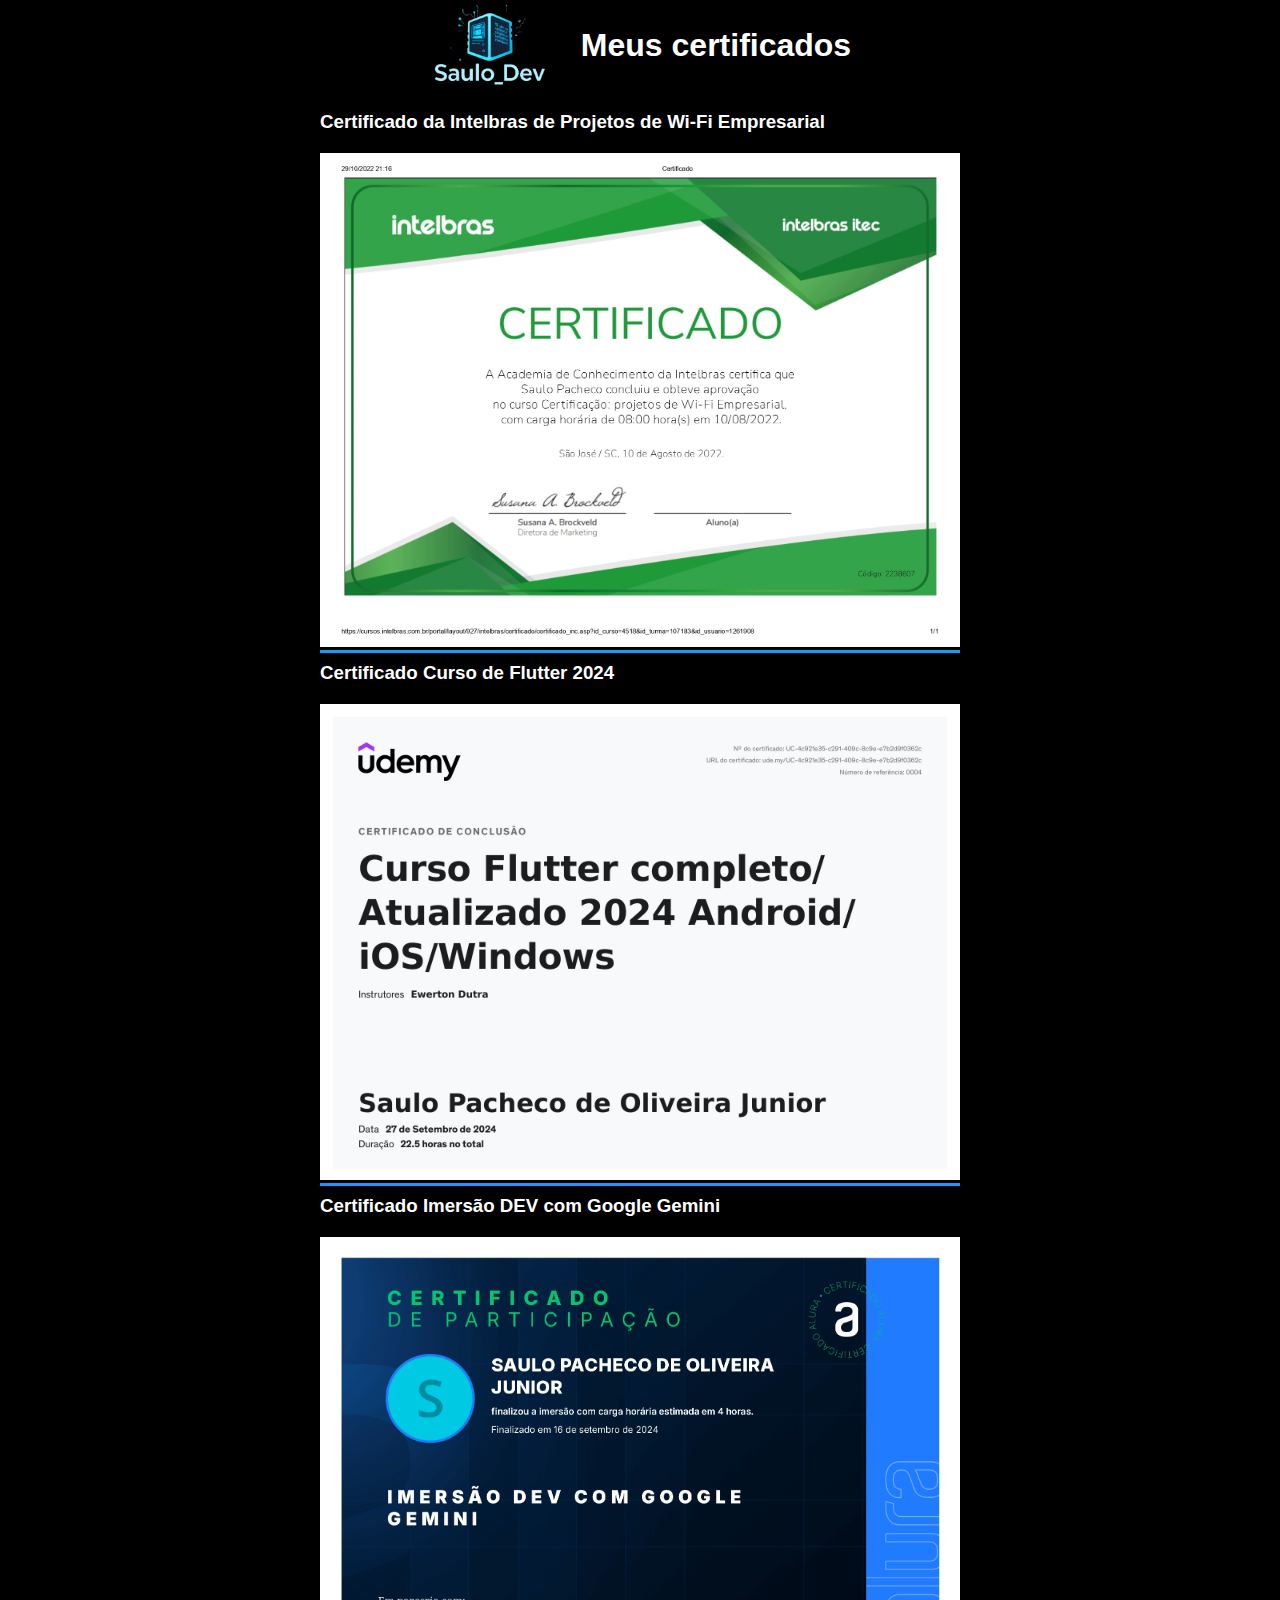
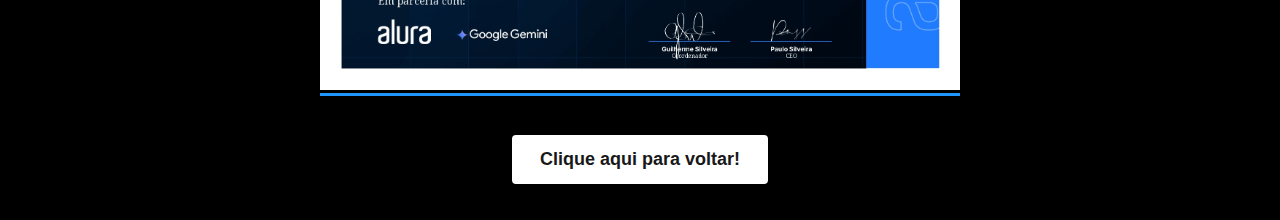
<file: certificados.html>
<!DOCTYPE html>
<html lang="pt-br">
<head>
    <meta charset="UTF-8">
    <meta name="viewport" content="width=device-width, initial-scale=1.0">

    <link rel="stylesheet" href="style_certificados.css" />

    <title>Certificados</title>
</head>
<body>
    <header>
        <ul class="ul-header">
            <li><img src="logo_saulo_dev.png" alt="logotipo" class="logotipo_img"></li>
            <li><h1>Meus certificados</h1></li>
        </ul>
    </header>
    <div class="container">
        <ul class="ul-certificados">
            <li class=".li-certificados"><h3>Certificado da Intelbras de Projetos de Wi-Fi Empresarial</h3></li>
            <li class=".li-certificados"><img src="images/certificados/Certificado Intelbras Saulo Pacheco.jpg" alt="Certificado Intelbras" class="img-certificado"></li>
            <li class=".li-certificados"><h3>Certificado Curso de Flutter 2024</h3></li>
            <li class=".li-certificados"><img src="images/certificados/Certificado Flutter Saulo Pacheco.jpg" class="img-certificado"></h3></li>
            <li class=".li-certificados"><h3>Certificado Imersão DEV com Google Gemini</li>
            <li class=".li-certificados"><img src="images/certificados/Saulo Pacheco De Oliveira Junior - Alura e Google Gemini.jpg" class="img-certificado"></li>
        </ul>
    </div>
    <a href="index.html"><button class="btn">Clique aqui para voltar!</button></a>
    <br/>
    <br/>
</body>
</html>
</file>
<file: style_certificados.css>
* {
    margin: 0;
    padding: 0;
    outline: 0;
    box-sizing: border-box;
    text-decoration: none;
    background-color: var(--preto);
    color: var(--branco);
}

:root {
    --preto: #000000;
    --escura: #181818;
    --azul: #1e96fc;
    --branco: #FFFFFF;
}

body{
    font-family: 'Nunito', sans-serif;
    width: 100%;
    display: flex;
    flex-direction: column;
    align-items: center;
}

header{
    width: 100%;
    display: flex;
    flex-direction: row;
    justify-content: center;
    margin-bottom: 20px;
}

ul{
    list-style: none;
}

.ul-header{
    width: 100%;
    display: flex;
    align-items: center;
    justify-content: center;
    gap: 2em
}

.logotipo_img{
    width: 120px;
}

.container{
    width: 50%;
    display: flex;
    justify-content: center;
} 

.img-certificado{
    width: 100%;
    margin: 20px 0 5px;
    padding-bottom: 3px;
    border-bottom: 3px solid var(--azul);
}

.btn {
    cursor: pointer;
    background-color: var(--branco);
    color: var(--escura);
    border: none;
    padding: 14px 28px;
    border-radius: 4px;
    font-size: 18px;
    font-weight: bold;
    transition: transform 0.3s ease, background-color 0.3s ease;
    margin-top: 30px;
    display: inline-block;
}

.btn:hover {
    transform: scale(1.05);
    background-color: var(--azul);
    color: var(--branco);
    border: 2px solid var(--branco);
}
</file>
